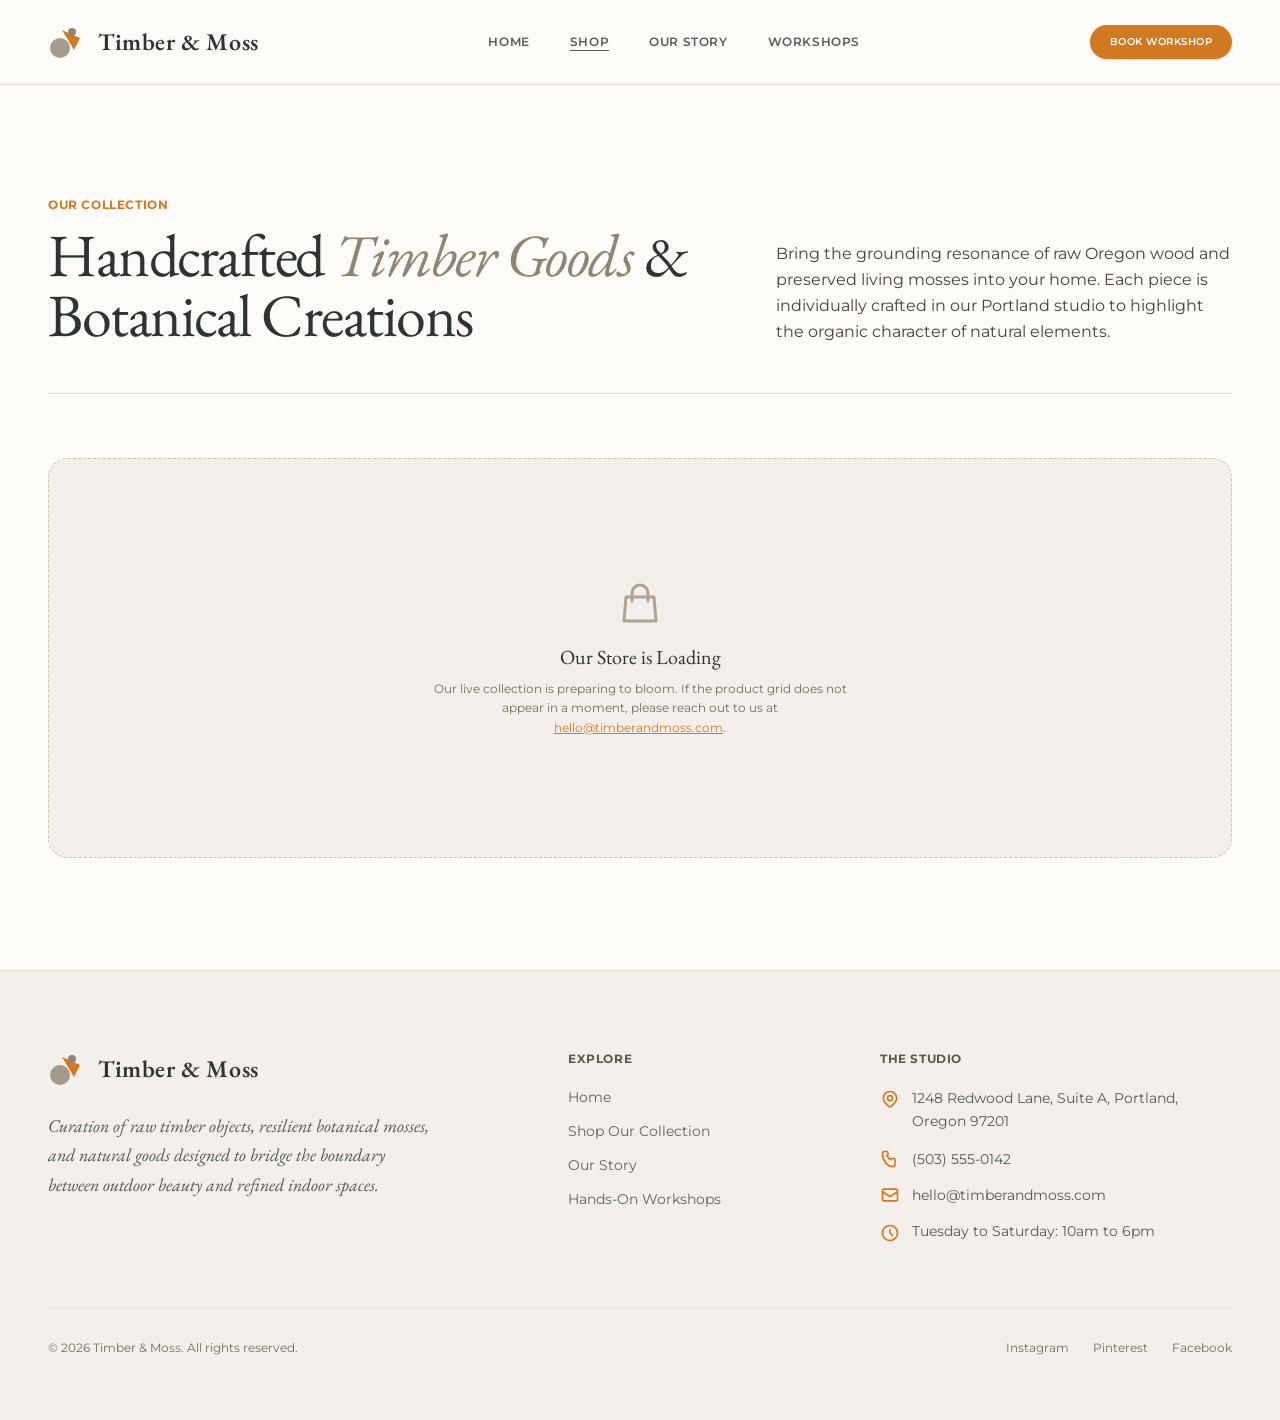
<file: shop.html>
<!DOCTYPE html>
<html lang="en">
<head>
<meta charset="utf-8">
<meta name="viewport" content="width=device-width, initial-scale=1">
<title>Shop Botanical Art &amp; Handcrafted Woodworks | Timber &amp; Moss</title>
<meta name="description" content="Explore our curated collection of living moss art, preserved botanical arrangements, and hand-turned raw timber objects crafted for refined interior spaces.">
<link rel="canonical" href="https://timber-and-moss-7e3e.sites.tibly.ai/shop">
<meta property="og:type" content="website">
<meta property="og:url" content="https://timber-and-moss-7e3e.sites.tibly.ai/shop">
<meta property="og:site_name" content="Timber &amp; Moss">
<meta property="og:title" content="Shop Botanical Art &amp; Handcrafted Woodworks | Timber &amp; Moss">
<meta property="og:description" content="Explore our curated collection of living moss art, preserved botanical arrangements, and hand-turned raw timber objects crafted for refined interior spaces.">
<meta name="twitter:card" content="summary_large_image">
<script type="application/ld+json" data-tibly-business>{"@context":"https://schema.org","@type":"Store","name":"Timber \u0026 Moss","url":"https://timber-and-moss-7e3e.sites.tibly.ai/"}</script>
<link rel="icon" href="/favicon.svg" type="image/svg+xml">
<link rel="preconnect" href="https://fonts.googleapis.com">
<link rel="preconnect" href="https://fonts.gstatic.com" crossorigin>
<link href="https://fonts.googleapis.com/css2?family=EB+Garamond:ital,wght@0,400..700;1,400..700&family=Montserrat:ital,wght@0,300..700;1,300..700&display=swap" rel="stylesheet">
<style>details[open] > *:not(summary){animation:tibly-acc .35s ease}@keyframes tibly-acc{from{opacity:0;transform:translateY(-4px)}}</style>
<style>@media (prefers-reduced-motion:no-preference){.tibly-fx{opacity:0;transform:translateY(24px);transition:opacity .7s ease,transform .7s ease}.tibly-fx.tibly-fx-in{opacity:1;transform:none}}</style>
<script>addEventListener('DOMContentLoaded',function(){if(!('IntersectionObserver' in window))return;var io=new IntersectionObserver(function(es){es.forEach(function(en){if(en.isIntersecting){en.target.classList.add('tibly-fx-in');io.unobserve(en.target)}})},{rootMargin:'0px 0px -8% 0px'});document.querySelectorAll('section[data-block] > *').forEach(function(el){if(el.getBoundingClientRect().top>innerHeight){el.classList.add('tibly-fx');io.observe(el)}})});</script>
<style>.tibly-ba{position:relative;overflow:hidden;--ba:50%;cursor:ew-resize;touch-action:pan-y;user-select:none;-webkit-user-select:none}.tibly-ba>img{display:block;width:100%;height:100%;object-fit:cover}.tibly-ba .tibly-ba-before{position:absolute;inset:0;clip-path:inset(0 calc(100% - var(--ba)) 0 0)}.tibly-ba .tibly-ba-before img{display:block;width:100%;height:100%;object-fit:cover}.tibly-ba::after{content:'';position:absolute;top:0;bottom:0;left:var(--ba);width:2px;margin-left:-1px;background:#fff;box-shadow:0 0 6px rgba(0,0,0,.55);pointer-events:none;z-index:1}.tibly-ba::before{content:'';position:absolute;top:50%;left:var(--ba);width:44px;height:44px;transform:translate(-50%,-50%);border-radius:9999px;background:rgba(0,0,0,.75) url("data:image/svg+xml,%3Csvg%20xmlns='http://www.w3.org/2000/svg'%20viewBox='0%200%2024%2024'%20fill='%23fff'%3E%3Cpath%20d='M9%206l-6%206%206%206zM15%206l6%206-6%206z'/%3E%3C/svg%3E") center/22px 22px no-repeat;border:2px solid #fff;box-shadow:0 2px 8px rgba(0,0,0,.4);pointer-events:none;z-index:1}.tibly-ba input[type=range]{position:absolute;inset:0;width:100%;height:100%;margin:0;opacity:0;pointer-events:none;-webkit-appearance:none;appearance:none;z-index:2}[data-lightbox]{cursor:zoom-in}.tibly-lb{position:fixed;inset:0;z-index:9999;background:rgba(0,0,0,.92);display:flex;align-items:center;justify-content:center;cursor:zoom-out;padding:24px}.tibly-lb img{max-width:100%;max-height:100%;object-fit:contain}</style>
<script>document.addEventListener('input',function(e){var t=e.target;if(!t||t.type!=='range')return;var c=t.closest&&t.closest('.tibly-ba');if(c)c.style.setProperty('--ba',t.value+'%')});document.addEventListener('pointerdown',function(e){var c=e.target.closest&&e.target.closest('.tibly-ba');if(!c||e.button>0)return;e.preventDefault();var inp=c.querySelector('input[type=range]');var set=function(x){var r=c.getBoundingClientRect();if(!r.width)return;var p=Math.max(0,Math.min(100,(x-r.left)*100/r.width));c.style.setProperty('--ba',p+'%');if(inp)inp.value=Math.round(p)};set(e.clientX);var mv=function(ev){set(ev.clientX)};var up=function(){document.removeEventListener('pointermove',mv);document.removeEventListener('pointerup',up);document.removeEventListener('pointercancel',up)};document.addEventListener('pointermove',mv);document.addEventListener('pointerup',up);document.addEventListener('pointercancel',up)});document.addEventListener('click',function(e){var im=e.target.closest&&e.target.closest('[data-lightbox]');if(!im||!(im.currentSrc||im.src))return;e.preventDefault();var o=document.createElement('div');o.className='tibly-lb';var big=document.createElement('img');big.src=im.currentSrc||im.src;big.alt=im.alt||'';o.appendChild(big);o.addEventListener('click',function(){o.remove()});document.addEventListener('keydown',function esc(ev){if(ev.key==='Escape'){o.remove();document.removeEventListener('keydown',esc)}});document.body.appendChild(o)});document.addEventListener('click',function(e){var x=e.target.closest&&e.target.closest('[data-announce-close]');if(!x)return;var b=x.closest('[data-announce]');if(b){b.style.display='none';try{sessionStorage.setItem('tibly-announce','1')}catch(_){}}});addEventListener('DOMContentLoaded',function(){try{if(sessionStorage.getItem('tibly-announce')==='1'){var b=document.querySelector('[data-announce]');if(b)b.style.display='none'}}catch(_){}if('IntersectionObserver' in window&&!matchMedia('(prefers-reduced-motion:reduce)').matches){var els=document.querySelectorAll('[data-count]');if(els.length){var io=new IntersectionObserver(function(es){es.forEach(function(en){if(!en.isIntersecting)return;io.unobserve(en.target);var el=en.target,s=el.textContent||'',m=s.match(/[\d,]*\d(?:\.\d+)?/);if(!m)return;var raw=m[0],num=parseFloat(raw.replace(/,/g,''));if(!isFinite(num))return;var pre=s.slice(0,m.index),post=s.slice(m.index+raw.length),grp=raw.indexOf(',')>=0,dec=(raw.split('.')[1]||'').length,t0=performance.now();requestAnimationFrame(function tick(now){var p=Math.min((now-t0)/1400,1);p=1-Math.pow(1-p,3);var v=(num*p).toFixed(dec);if(grp)v=Number(v).toLocaleString('en-US',{minimumFractionDigits:dec});el.textContent=pre+v+post;if(p<1)requestAnimationFrame(tick)})})},{rootMargin:'0px 0px -10% 0px'});els.forEach(function(el){io.observe(el)})}}var badge=document.querySelector('[data-tibly-open]');if(badge){var src=document.querySelector('[data-tibly-field="hours"]');var txt=(src&&src.textContent||'').toLowerCase();var days=['sun','mon','tue','wed','thu','fri','sat'];var toMin=function(h,mm,ap){h=+h;mm=+(mm||0);if(ap==='pm'&&h!==12)h+=12;if(ap==='am'&&h===12)h=0;return h*60+mm};var spans=[];var re=/(sun|mon|tue|wed|thu|fri|sat|daily|every ?day)[a-z]*\s*(?:[-\u2013\u2014]\s*(sun|mon|tue|wed|thu|fri|sat)[a-z]*)?\s*:?\s*(\d{1,2})(?::(\d{2}))?\s*(am|pm)?\s*[-\u2013\u2014]\s*(\d{1,2})(?::(\d{2}))?\s*(am|pm)?/g,mm;while((mm=re.exec(txt))){var d1=mm[1].slice(0,3),d2=mm[2],ap1=mm[5]||(mm[8]==='pm'&&+mm[3]<=+mm[6]?'am':mm[8]),o=toMin(mm[3],mm[4],ap1),c=toMin(mm[6],mm[7],mm[8]);var from=d1==='dai'||d1==='eve'?0:days.indexOf(d1),to=d2?days.indexOf(d2.slice(0,3)):(d1==='dai'||d1==='eve'?6:from);if(from<0)continue;for(var d=from;;d=(d+1)%7){spans.push([d,o,c]);if(d===to)break}}if(spans.length){var now=new Date(),cur=now.getDay(),min=now.getHours()*60+now.getMinutes();var open=spans.some(function(s){return s[0]===cur&&min>=s[1]&&min<s[2]});badge.textContent=open?(badge.getAttribute('data-open-text')||'Open now'):(badge.getAttribute('data-closed-text')||'Closed now');badge.setAttribute('data-state',open?'open':'closed');badge.hidden=false}}});</script>
<style>header a[aria-current="page"]:not(:has(img,svg)){text-decoration:underline;text-underline-offset:4px;text-decoration-thickness:1px}</style>
<style>#nav-open~[class*="peer-checked:"][class*="fixed"]{min-height:100vh;min-height:100dvh}@media (prefers-reduced-motion:no-preference){label[for="nav-open"] span{transition:transform .3s ease,opacity .2s ease}header:has(#nav-open:checked) label[for="nav-open"]:not([aria-label="Close" i]) span:not(:has(span)):nth-of-type(1){transform:translateY(8px) rotate(45deg)}header:has(#nav-open:checked) label[for="nav-open"]:not([aria-label="Close" i]) span:not(:has(span)):nth-of-type(2){opacity:0}header:has(#nav-open:checked) label[for="nav-open"]:not([aria-label="Close" i]) span:not(:has(span)):nth-of-type(3){transform:translateY(-8px) rotate(-45deg)}#nav-open:checked~[class*="peer-checked:"]{animation:tibly-nav-in .25s ease}#nav-open:checked~[class*="peer-checked:"] label[for="nav-open"]{display:inline-block;animation:tibly-x-in .35s ease}@keyframes tibly-nav-in{from{opacity:0;transform:translateY(10px)}}@keyframes tibly-x-in{from{opacity:0;transform:rotate(-90deg) scale(.6)}}}</style>
<link rel="stylesheet" href="/styles.css?v=2113aac4">
</head>
<body>
<!-- block:header -->
<header class="relative z-50 bg-[#FDFBF7] text-ink border-b border-brand-200">
  <div class="max-w-7xl mx-auto px-6 lg:px-12">
    <!-- Checkbox Hack for Mobile Menu -->
    <input type="checkbox" id="nav-open" class="peer sr-only">

    <!-- Header Navigation Bar -->
    <div class="flex items-center justify-between py-6">
      <!-- Brand Logo & Name -->
      <a href="/" class="flex items-center gap-3.5 group">
        <svg class="w-9 h-9 text-brand-500 transition-transform duration-500 group-hover:rotate-12" viewBox="0 0 36 36" fill="none" xmlns="http://www.w3.org/2000/svg" aria-hidden="true">
          <circle cx="12" cy="24" r="10" fill="currentColor" class="opacity-80" />
          <path d="M14 6 L26 26 L32 14 Z" fill="var(--color-accent-500)" />
          <rect x="20" y="4" width="8" height="8" rx="4" fill="currentColor" />
        </svg>
        <span class="font-display text-2xl font-semibold tracking-wide text-ink" data-tibly-field="business-name">Timber & Moss</span>
      </a>

      <!-- Desktop Navigation -->
      <nav class="hidden md:flex items-center gap-8 lg:gap-10">
        <a href="/" class="font-body text-xs font-semibold tracking-wider uppercase text-ink/80 hover:text-accent-500 transition-colors py-2">Home</a>
        <a href="/shop" class="font-body text-xs font-semibold tracking-wider uppercase text-ink/80 hover:text-accent-500 transition-colors py-2" aria-current="page">Shop</a>
        <a href="/our-story" class="font-body text-xs font-semibold tracking-wider uppercase text-ink/80 hover:text-accent-500 transition-colors py-2">Our Story</a>
        <a href="/workshops" class="font-body text-xs font-semibold tracking-wider uppercase text-ink/80 hover:text-accent-500 transition-colors py-2">Workshops</a>
      </nav>

      <!-- Desktop CTA -->
      <div class="hidden md:block">
        <a href="/workshops" class="btn-primary py-2.5 px-5 text-[10px]">Book Workshop</a>
      </div>

      <!-- Hamburger Button (Mobile Only) -->
      <label for="nav-open" class="md:hidden flex flex-col justify-between w-6 h-5 cursor-pointer z-50" aria-label="Open Navigation Menu">
        <span class="w-full h-0.5 bg-ink rounded-full transition-all duration-300 origin-left"></span>
        <span class="w-full h-0.5 bg-ink rounded-full transition-all duration-300"></span>
        <span class="w-full h-0.5 bg-ink rounded-full transition-all duration-300 origin-left"></span>
      </label>
    </div>

    <!-- Mobile Full Screen Navigation Overlay -->
    <div class="hidden peer-checked:flex md:hidden fixed inset-0 z-40 flex-col bg-[#FDFBF7] p-8 justify-between animate-fade-in">
      <!-- Top Row with Close Icon -->
      <div class="flex items-center justify-between">
        <div class="flex items-center gap-3.5">
          <svg class="w-9 h-9 text-brand-500" viewBox="0 0 36 36" fill="none" xmlns="http://www.w3.org/2000/svg">
            <circle cx="12" cy="24" r="10" fill="currentColor" class="opacity-80" />
            <path d="M14 6 L26 26 L32 14 Z" fill="var(--color-accent-500)" />
            <rect x="20" y="4" width="8" height="8" rx="4" fill="currentColor" />
          </svg>
          <span class="font-display text-2xl font-semibold tracking-wide text-ink" data-tibly-field="business-name">Timber & Moss</span>
        </div>
        <label for="nav-open" class="cursor-pointer p-2" aria-label="Close Navigation Menu">
          <svg class="w-6 h-6 text-ink" fill="none" stroke="currentColor" viewBox="0 0 24 24">
            <path stroke-linecap="round" stroke-linejoin="round" stroke-width="2" d="M6 18L18 6M6 6l12 12"></path>
          </svg>
        </label>
      </div>

      <!-- Center Links (Stacked) -->
      <nav class="flex flex-col items-center gap-6 my-auto">
        <a href="/" class="font-display text-3xl text-ink hover:text-accent-500 transition-colors py-2">Home</a>
        <a href="/shop" class="font-display text-3xl text-ink hover:text-accent-500 transition-colors py-2" aria-current="page">Shop</a>
        <a href="/our-story" class="font-display text-3xl text-ink hover:text-accent-500 transition-colors py-2">Our Story</a>
        <a href="/workshops" class="font-display text-3xl text-ink hover:text-accent-500 transition-colors py-2">Workshops</a>
      </nav>

      <!-- Bottom CTA (Prominent) -->
      <div class="flex flex-col gap-4 text-center pb-8">
        <a href="/workshops" class="btn-primary w-full py-4 text-sm">Book Next Workshop</a>
      </div>
    </div>
  </div>
</header>
<!-- /block:header -->
<!-- block:shop -->
<section class="relative bg-[#FDFBF7] text-ink py-16 md:py-28" data-block="shop">
  <div class="max-w-7xl mx-auto px-6 lg:px-12">
    <!-- Section Header (Asymmetric Layout) -->
    <div class="grid grid-cols-1 lg:grid-cols-12 gap-8 lg:gap-16 items-end border-b border-brand-200 pb-12 mb-16">
      <div class="lg:col-span-7">
        <span class="font-body text-xs font-bold tracking-wider uppercase text-accent-500 block mb-3">Our Collection</span>
        <h1 class="font-display text-4xl sm:text-5xl lg:text-6xl tracking-tight leading-none text-ink">
          Handcrafted <span class="italic font-normal text-brand-500">Timber Goods</span> &amp; Botanical Creations
        </h1>
      </div>
      <div class="lg:col-span-5">
        <p class="font-body text-sm md:text-base text-brand-800 leading-relaxed max-w-prose">
          Bring the grounding resonance of raw Oregon wood and preserved living mosses into your home. Each piece is individually crafted in our Portland studio to highlight the organic character of natural elements.
        </p>
      </div>
    </div>

    <!-- Active Store Container -->
    <div class="w-full">
      <div data-tibly-store class="min-h-[400px] flex items-center justify-center border border-dashed border-brand-300 rounded-lg p-12 bg-surface text-center">
        <div class="max-w-md">
          <svg class="w-12 h-12 text-brand-400 mx-auto mb-4 animate-pulse-soft" fill="none" stroke="currentColor" viewBox="0 0 24 24">
            <path stroke-linecap="round" stroke-linejoin="round" stroke-width="1.5" d="M16 11V7a4 4 0 00-8 0v4M5 9h14l1 12H4L5 9z"></path>
          </svg>
          <p class="font-display text-xl text-ink mb-2">Our Store is Loading</p>
          <p class="font-body text-xs text-brand-600 leading-relaxed">
            Our live collection is preparing to bloom. If the product grid does not appear in a moment, please reach out to us at <a href="mailto:hello@timberandmoss.com" data-tibly-field="email" class="text-accent-500 underline hover:text-accent-600">hello@timberandmoss.com</a>.
          </p>
        </div>
      </div>
    </div>
  </div>
</section>
<!-- /block:shop -->
<!-- block:footer -->
<footer class="bg-surface text-ink border-t border-brand-200 pb-28 md:pb-16 pt-20">
  <div class="max-w-7xl mx-auto px-6 lg:px-12">
    <!-- Main Footer Grid -->
    <div class="grid grid-cols-1 md:grid-cols-12 gap-12 lg:gap-16 pb-16">
      
      <!-- Brand & Mission Column -->
      <div class="md:col-span-5 flex flex-col items-start gap-6">
        <div class="flex items-center gap-3.5">
          <svg class="w-9 h-9 text-brand-500" viewBox="0 0 36 36" fill="none" xmlns="http://www.w3.org/2000/svg">
            <circle cx="12" cy="24" r="10" fill="currentColor" class="opacity-80" />
            <path d="M14 6 L26 26 L32 14 Z" fill="var(--color-accent-500)" />
            <rect x="20" y="4" width="8" height="8" rx="4" fill="currentColor" />
          </svg>
          <span class="font-display text-2xl font-semibold tracking-wide text-ink" data-tibly-field="business-name">Timber & Moss</span>
        </div>
        <p class="font-display text-lg text-ink/80 max-w-sm leading-relaxed italic">
          Curation of raw timber objects, resilient botanical mosses, and natural goods designed to bridge the boundary between outdoor beauty and refined indoor spaces.
        </p>
      </div>

      <!-- Navigation Column -->
      <div class="md:col-span-3 flex flex-col gap-5">
        <h4 class="font-body text-xs font-bold tracking-wider uppercase text-brand-700">Explore</h4>
        <nav class="flex flex-col gap-3.5">
          <a href="/" class="font-body text-sm text-ink/75 hover:text-accent-500 transition-colors">Home</a>
          <a href="/shop" class="font-body text-sm text-ink/75 hover:text-accent-500 transition-colors">Shop Our Collection</a>
          <a href="/our-story" class="font-body text-sm text-ink/75 hover:text-accent-500 transition-colors">Our Story</a>
          <a href="/workshops" class="font-body text-sm text-ink/75 hover:text-accent-500 transition-colors">Hands-On Workshops</a>
        </nav>
      </div>

      <!-- Contact Details Column -->
      <div class="md:col-span-4 flex flex-col gap-5">
        <h4 class="font-body text-xs font-bold tracking-wider uppercase text-brand-700">The Studio</h4>
        <div class="flex flex-col gap-4 font-body text-sm text-ink/80">
          <p class="leading-relaxed flex items-start gap-3">
            <svg class="w-5 h-5 text-accent-500 shrink-0 mt-0.5" fill="none" stroke="currentColor" viewBox="0 0 24 24"><path stroke-linecap="round" stroke-linejoin="round" stroke-width="2" d="M17.657 16.657L13.414 20.9a1.998 1.998 0 01-2.827 0l-4.244-4.243a8 8 0 1111.314 0z"></path><path stroke-linecap="round" stroke-linejoin="round" stroke-width="2" d="M15 11a3 3 0 11-6 0 3 3 0 016 0z"></path></svg>
            <span data-tibly-field="address">1248 Redwood Lane, Suite A, Portland, Oregon 97201</span>
          </p>
          <p class="flex items-center gap-3">
            <svg class="w-5 h-5 text-accent-500 shrink-0" fill="none" stroke="currentColor" viewBox="0 0 24 24"><path stroke-linecap="round" stroke-linejoin="round" stroke-width="2" d="M3 5a2 2 0 012-2h3.28a1 1 0 01.94.725l.548 2.2a1 1 0 01-.321.988l-1.305.98a10.582 10.582 0 004.872 4.872l.98-1.305a1 1 0 01.988-.321l2.2.548a1 1 0 01.725.94V19a2 2 0 01-2 2h-1C9.716 21 3 14.284 3 6V5z"></path></svg>
            <a href="tel:(503)555-0142" data-tibly-field="phone" class="hover:text-accent-500 transition-colors">(503) 555-0142</a>
          </p>
          <p class="flex items-center gap-3">
            <svg class="w-5 h-5 text-accent-500 shrink-0" fill="none" stroke="currentColor" viewBox="0 0 24 24"><path stroke-linecap="round" stroke-linejoin="round" stroke-width="2" d="M3 8l7.89 5.26a2 2 0 002.22 0L21 8M5 19h14a2 2 0 002-2V7a2 2 0 00-2-2H5a2 2 0 00-2 2v10a2 2 0 002 2z"></path></svg>
            <a href="mailto:hello@timberandmoss.com" data-tibly-field="email" class="hover:text-accent-500 transition-colors">hello@timberandmoss.com</a>
          </p>
          <p class="flex items-start gap-3">
            <svg class="w-5 h-5 text-accent-500 shrink-0 mt-0.5" fill="none" stroke="currentColor" viewBox="0 0 24 24"><path stroke-linecap="round" stroke-linejoin="round" stroke-width="2" d="M12 8v4l3 3m6-3a9 9 0 11-18 0 9 9 0 0118 0z"></path></svg>
            <span data-tibly-field="hours" class="block">Tuesday to Saturday: 10am to 6pm</span>
          </p>
        </div>
      </div>
    </div>

    <!-- Sub-footer / Copyright Row -->
    <div class="border-t border-brand-200/60 pt-8 flex flex-col md:flex-row items-center justify-between gap-6 font-body text-xs text-brand-600">
      <p>&copy; 2026 Timber & Moss. All rights reserved.</p>
      
      <!-- Social Media Platform Container -->
      <div data-tibly-field="links" class="flex items-center gap-6">
        <a href="https://instagram.com" class="hover:text-accent-500 transition-colors" aria-label="Instagram">Instagram</a>
        <a href="https://pinterest.com" class="hover:text-accent-500 transition-colors" aria-label="Pinterest">Pinterest</a>
        <a href="https://facebook.com" class="hover:text-accent-500 transition-colors" aria-label="Facebook">Facebook</a>
      </div>
    </div>
  </div>

  <!-- Sticky Mobile Call Bar -->
  <div class="md:hidden fixed bottom-0 inset-x-0 z-40 bg-[#FDFBF7] border-t border-brand-200 p-4 shadow-[0_-4px_24px_rgba(44,53,49,0.06)]">
    <a href="tel:(503)555-0142" data-tibly-field="phone" class="btn-primary w-full py-4 text-sm flex items-center justify-center gap-2">
      <svg class="w-5 h-5" fill="none" stroke="currentColor" viewBox="0 0 24 24">
        <path stroke-linecap="round" stroke-linejoin="round" stroke-width="2" d="M3 5a2 2 0 012-2h3.28a1 1 0 01.94.725l.548 2.2a1 1 0 01-.321.988l-1.305.98a10.582 10.582 0 004.872 4.872l.98-1.305a1 1 0 01.988-.321l2.2.548a1 1 0 01.725.94V19a2 2 0 01-2 2h-1C9.716 21 3 14.284 3 6V5z"></path>
      </svg>
      Call the Studio
    </a>
  </div>
</footer>
<!-- /block:footer -->
  <script async src="https://api.tibly.ai/widget/v1.js"></script>
</body>
</html>
</file>
<file: styles.css>
/*! tailwindcss v4.3.2 | MIT License | https://tailwindcss.com */
@layer properties{@supports (((-webkit-hyphens:none)) and (not (margin-trim:inline))) or ((-moz-orient:inline) and (not (color:rgb(from red r g b)))){*,:before,:after,::backdrop{--tw-space-y-reverse:0;--tw-border-style:solid;--tw-gradient-position:initial;--tw-gradient-from:#0000;--tw-gradient-via:#0000;--tw-gradient-to:#0000;--tw-gradient-stops:initial;--tw-gradient-via-stops:initial;--tw-gradient-from-position:0%;--tw-gradient-via-position:50%;--tw-gradient-to-position:100%;--tw-leading:initial;--tw-font-weight:initial;--tw-tracking:initial;--tw-shadow:0 0 #0000;--tw-shadow-color:initial;--tw-shadow-alpha:100%;--tw-inset-shadow:0 0 #0000;--tw-inset-shadow-color:initial;--tw-inset-shadow-alpha:100%;--tw-ring-color:initial;--tw-ring-shadow:0 0 #0000;--tw-inset-ring-color:initial;--tw-inset-ring-shadow:0 0 #0000;--tw-ring-inset:initial;--tw-ring-offset-width:0px;--tw-ring-offset-color:#fff;--tw-ring-offset-shadow:0 0 #0000;--tw-blur:initial;--tw-brightness:initial;--tw-contrast:initial;--tw-grayscale:initial;--tw-hue-rotate:initial;--tw-invert:initial;--tw-opacity:initial;--tw-saturate:initial;--tw-sepia:initial;--tw-drop-shadow:initial;--tw-drop-shadow-color:initial;--tw-drop-shadow-alpha:100%;--tw-drop-shadow-size:initial;--tw-duration:initial;--tw-scale-x:1;--tw-scale-y:1;--tw-scale-z:1;--tw-translate-x:0;--tw-translate-y:0;--tw-translate-z:0}}}@layer theme{:root,:host{--font-sans:ui-sans-serif, system-ui, sans-serif, "Apple Color Emoji", "Segoe UI Emoji", "Segoe UI Symbol", "Noto Color Emoji";--font-mono:ui-monospace, SFMono-Regular, Menlo, Monaco, Consolas, "Liberation Mono", "Courier New", monospace;--color-black:#000;--color-white:#fff;--spacing:.25rem;--container-xs:20rem;--container-sm:24rem;--container-md:28rem;--container-2xl:42rem;--container-3xl:48rem;--container-4xl:56rem;--container-5xl:64rem;--container-7xl:80rem;--text-xs:.75rem;--text-xs--line-height:calc(1 / .75);--text-sm:.875rem;--text-sm--line-height:calc(1.25 / .875);--text-base:1rem;--text-base--line-height:calc(1.5 / 1);--text-lg:1.125rem;--text-lg--line-height:calc(1.75 / 1.125);--text-xl:1.25rem;--text-xl--line-height:calc(1.75 / 1.25);--text-2xl:1.5rem;--text-2xl--line-height:calc(2 / 1.5);--text-3xl:1.875rem;--text-3xl--line-height:calc(2.25 / 1.875);--text-4xl:2.25rem;--text-4xl--line-height:calc(2.5 / 2.25);--text-5xl:3rem;--text-5xl--line-height:1;--text-6xl:3.75rem;--text-6xl--line-height:1;--text-7xl:4.5rem;--text-7xl--line-height:1;--text-8xl:6rem;--text-8xl--line-height:1;--font-weight-light:300;--font-weight-normal:400;--font-weight-semibold:600;--font-weight-bold:700;--tracking-tight:-.025em;--tracking-wide:.025em;--tracking-wider:.05em;--tracking-widest:.1em;--leading-tight:1.25;--leading-relaxed:1.625;--radius-xs:4px;--radius-sm:8px;--radius-md:12px;--radius-lg:20px;--radius-xl:32px;--aspect-video:16 / 9;--default-transition-duration:.15s;--default-transition-timing-function:cubic-bezier(.4, 0, .2, 1);--default-font-family:var(--font-sans);--default-mono-font-family:var(--font-mono);--color-brand-50:#fcfbfa;--color-brand-100:#f4efeb;--color-brand-200:#e5dacd;--color-brand-300:#cdc4b3;--color-brand-400:#b0a391;--color-brand-500:#8f8574;--color-brand-600:#766d5e;--color-brand-700:#5f574b;--color-brand-800:#474138;--color-brand-900:#2d2923;--color-accent-50:#fdf5ee;--color-accent-100:#fae6d2;--color-accent-200:#f5cca6;--color-accent-300:#eeab71;--color-accent-400:#e4863e;--color-accent-500:#d17a22;--color-accent-600:#ad5f1a;--color-accent-700:#854714;--color-accent-800:#5c310f;--color-accent-900:#3b200b;--color-surface:#f4efeb;--color-ink:#2c3531;--font-display:"EB Garamond", serif;--font-body:"Montserrat", sans-serif;--animate-marquee:marquee 30s linear infinite;--animate-kenburns:kenburns 18s ease-in-out infinite alternate;--animate-float:float 6s ease-in-out infinite;--animate-pulse-soft:pulse-soft 4s ease-in-out infinite;--animate-spin-slow:spin-slow 24s linear infinite}}@layer base{*,:after,:before,::backdrop{box-sizing:border-box;border:0 solid;margin:0;padding:0}::file-selector-button{box-sizing:border-box;border:0 solid;margin:0;padding:0}html,:host{-webkit-text-size-adjust:100%;tab-size:4;line-height:1.5;font-family:var(--default-font-family,ui-sans-serif, system-ui, sans-serif, "Apple Color Emoji", "Segoe UI Emoji", "Segoe UI Symbol", "Noto Color Emoji");font-feature-settings:var(--default-font-feature-settings,normal);font-variation-settings:var(--default-font-variation-settings,normal);-webkit-tap-highlight-color:transparent}hr{height:0;color:inherit;border-top-width:1px}abbr:where([title]){-webkit-text-decoration:underline dotted;text-decoration:underline dotted}h1,h2,h3,h4,h5,h6{font-size:inherit;font-weight:inherit}a{color:inherit;-webkit-text-decoration:inherit;-webkit-text-decoration:inherit;-webkit-text-decoration:inherit;text-decoration:inherit}b,strong{font-weight:bolder}code,kbd,samp,pre{font-family:var(--default-mono-font-family,ui-monospace, SFMono-Regular, Menlo, Monaco, Consolas, "Liberation Mono", "Courier New", monospace);font-feature-settings:var(--default-mono-font-feature-settings,normal);font-variation-settings:var(--default-mono-font-variation-settings,normal);font-size:1em}small{font-size:80%}sub,sup{vertical-align:baseline;font-size:75%;line-height:0;position:relative}sub{bottom:-.25em}sup{top:-.5em}table{text-indent:0;border-color:inherit;border-collapse:collapse}:-moz-focusring{outline:auto}progress{vertical-align:baseline}summary{display:list-item}ol,ul,menu{list-style:none}img,svg,video,canvas,audio,iframe,embed,object{vertical-align:middle;display:block}img,video{max-width:100%;height:auto}button,input,select,optgroup,textarea{font:inherit;font-feature-settings:inherit;font-variation-settings:inherit;letter-spacing:inherit;color:inherit;opacity:1;background-color:#0000;border-radius:0}::file-selector-button{font:inherit;font-feature-settings:inherit;font-variation-settings:inherit;letter-spacing:inherit;color:inherit;opacity:1;background-color:#0000;border-radius:0}:where(select:is([multiple],[size])) optgroup{font-weight:bolder}:where(select:is([multiple],[size])) optgroup option{padding-inline-start:20px}::file-selector-button{margin-inline-end:4px}::placeholder{opacity:1}@supports (not ((-webkit-appearance:-apple-pay-button))) or (contain-intrinsic-size:1px){::placeholder{color:currentColor}@supports (color:color-mix(in lab, red, red)){::placeholder{color:color-mix(in oklab, currentcolor 50%, transparent)}}}textarea{resize:vertical}::-webkit-search-decoration{-webkit-appearance:none}::-webkit-date-and-time-value{min-height:1lh;text-align:inherit}::-webkit-datetime-edit{display:inline-flex}::-webkit-datetime-edit-fields-wrapper{padding:0}::-webkit-datetime-edit{padding-block:0}::-webkit-datetime-edit-year-field{padding-block:0}::-webkit-datetime-edit-month-field{padding-block:0}::-webkit-datetime-edit-day-field{padding-block:0}::-webkit-datetime-edit-hour-field{padding-block:0}::-webkit-datetime-edit-minute-field{padding-block:0}::-webkit-datetime-edit-second-field{padding-block:0}::-webkit-datetime-edit-millisecond-field{padding-block:0}::-webkit-datetime-edit-meridiem-field{padding-block:0}::-webkit-calendar-picker-indicator{line-height:1}:-moz-ui-invalid{box-shadow:none}button,input:where([type=button],[type=reset],[type=submit]){appearance:button}::file-selector-button{appearance:button}::-webkit-inner-spin-button{height:auto}::-webkit-outer-spin-button{height:auto}[hidden]:where(:not([hidden=until-found])){display:none!important}}@layer components{.btn{border-radius:var(--radius-lg);padding-inline:calc(var(--spacing) * 6);padding-block:calc(var(--spacing) * 3.5);font-family:var(--font-body);font-size:var(--text-xs);line-height:var(--tw-leading,var(--text-xs--line-height));--tw-font-weight:var(--font-weight-semibold);font-weight:var(--font-weight-semibold);--tw-tracking:var(--tracking-wider);letter-spacing:var(--tracking-wider);text-transform:uppercase;transition-property:all;transition-timing-function:var(--tw-ease,var(--default-transition-timing-function));transition-duration:var(--tw-duration,var(--default-transition-duration));--tw-duration:.3s;justify-content:center;align-items:center;transition-duration:.3s;display:inline-flex}@media (hover:hover){.btn:hover{--tw-translate-y:calc(var(--spacing) * -.5);translate:var(--tw-translate-x) var(--tw-translate-y)}}.btn:focus{--tw-ring-shadow:var(--tw-ring-inset,) 0 0 0 calc(2px + var(--tw-ring-offset-width)) var(--tw-ring-color,currentcolor);box-shadow:var(--tw-inset-shadow), var(--tw-inset-ring-shadow), var(--tw-ring-offset-shadow), var(--tw-ring-shadow), var(--tw-shadow);--tw-ring-color:var(--color-accent-500);--tw-ring-offset-width:2px;--tw-ring-offset-shadow:var(--tw-ring-inset,) 0 0 0 var(--tw-ring-offset-width) var(--tw-ring-offset-color);--tw-outline-style:none;outline-style:none}.btn-primary{border-radius:var(--radius-lg);background-color:var(--color-accent-500);padding-inline:calc(var(--spacing) * 6);padding-block:calc(var(--spacing) * 3.5);font-family:var(--font-body);font-size:var(--text-xs);line-height:var(--tw-leading,var(--text-xs--line-height));--tw-font-weight:var(--font-weight-semibold);font-weight:var(--font-weight-semibold);--tw-tracking:var(--tracking-wider);letter-spacing:var(--tracking-wider);color:var(--color-white);text-transform:uppercase;--tw-shadow:0 1px 3px 0 var(--tw-shadow-color,#0000001a), 0 1px 2px -1px var(--tw-shadow-color,#0000001a);box-shadow:var(--tw-inset-shadow), var(--tw-inset-ring-shadow), var(--tw-ring-offset-shadow), var(--tw-ring-shadow), var(--tw-shadow);transition-property:all;transition-timing-function:var(--tw-ease,var(--default-transition-timing-function));transition-duration:var(--tw-duration,var(--default-transition-duration));--tw-duration:.3s;justify-content:center;align-items:center;transition-duration:.3s;display:inline-flex}@media (hover:hover){.btn-primary:hover{--tw-translate-y:calc(var(--spacing) * -.5);translate:var(--tw-translate-x) var(--tw-translate-y);background-color:var(--color-accent-600);--tw-shadow:0 4px 6px -1px var(--tw-shadow-color,#0000001a), 0 2px 4px -2px var(--tw-shadow-color,#0000001a);box-shadow:var(--tw-inset-shadow), var(--tw-inset-ring-shadow), var(--tw-ring-offset-shadow), var(--tw-ring-shadow), var(--tw-shadow)}}.btn-primary:focus{--tw-ring-shadow:var(--tw-ring-inset,) 0 0 0 calc(2px + var(--tw-ring-offset-width)) var(--tw-ring-color,currentcolor);box-shadow:var(--tw-inset-shadow), var(--tw-inset-ring-shadow), var(--tw-ring-offset-shadow), var(--tw-ring-shadow), var(--tw-shadow);--tw-ring-color:var(--color-accent-500);--tw-ring-offset-width:2px;--tw-ring-offset-shadow:var(--tw-ring-inset,) 0 0 0 var(--tw-ring-offset-width) var(--tw-ring-offset-color);--tw-outline-style:none;outline-style:none}.btn-secondary{border-radius:var(--radius-lg);background-color:var(--color-brand-500);padding-inline:calc(var(--spacing) * 6);padding-block:calc(var(--spacing) * 3.5);font-family:var(--font-body);font-size:var(--text-xs);line-height:var(--tw-leading,var(--text-xs--line-height));--tw-font-weight:var(--font-weight-semibold);font-weight:var(--font-weight-semibold);--tw-tracking:var(--tracking-wider);letter-spacing:var(--tracking-wider);color:var(--color-white);text-transform:uppercase;--tw-shadow:0 1px 3px 0 var(--tw-shadow-color,#0000001a), 0 1px 2px -1px var(--tw-shadow-color,#0000001a);box-shadow:var(--tw-inset-shadow), var(--tw-inset-ring-shadow), var(--tw-ring-offset-shadow), var(--tw-ring-shadow), var(--tw-shadow);transition-property:all;transition-timing-function:var(--tw-ease,var(--default-transition-timing-function));transition-duration:var(--tw-duration,var(--default-transition-duration));--tw-duration:.3s;justify-content:center;align-items:center;transition-duration:.3s;display:inline-flex}@media (hover:hover){.btn-secondary:hover{--tw-translate-y:calc(var(--spacing) * -.5);translate:var(--tw-translate-x) var(--tw-translate-y);background-color:var(--color-brand-600);--tw-shadow:0 4px 6px -1px var(--tw-shadow-color,#0000001a), 0 2px 4px -2px var(--tw-shadow-color,#0000001a);box-shadow:var(--tw-inset-shadow), var(--tw-inset-ring-shadow), var(--tw-ring-offset-shadow), var(--tw-ring-shadow), var(--tw-shadow)}}.btn-secondary:focus{--tw-ring-shadow:var(--tw-ring-inset,) 0 0 0 calc(2px + var(--tw-ring-offset-width)) var(--tw-ring-color,currentcolor);box-shadow:var(--tw-inset-shadow), var(--tw-inset-ring-shadow), var(--tw-ring-offset-shadow), var(--tw-ring-shadow), var(--tw-shadow);--tw-ring-color:var(--color-accent-500);--tw-ring-offset-width:2px;--tw-ring-offset-shadow:var(--tw-ring-inset,) 0 0 0 var(--tw-ring-offset-width) var(--tw-ring-offset-color);--tw-outline-style:none;outline-style:none}.card{border-radius:var(--radius-lg);border-style:var(--tw-border-style);border-width:1px;border-color:#e5dacd80}@supports (color:color-mix(in lab, red, red)){.card{border-color:color-mix(in oklab, var(--color-brand-200) 50%, transparent)}}.card{background-color:var(--color-surface);padding:calc(var(--spacing) * 8);transition-property:all;transition-timing-function:var(--tw-ease,var(--default-transition-timing-function));transition-duration:var(--tw-duration,var(--default-transition-duration));--tw-duration:.3s;transition-duration:.3s}@media (hover:hover){.card:hover{--tw-shadow:0 10px 15px -3px var(--tw-shadow-color,#0000001a), 0 4px 6px -4px var(--tw-shadow-color,#0000001a);box-shadow:var(--tw-inset-shadow), var(--tw-inset-ring-shadow), var(--tw-ring-offset-shadow), var(--tw-ring-shadow), var(--tw-shadow)}}}@layer utilities{.sr-only{clip-path:inset(50%);white-space:nowrap;border-width:0;width:1px;height:1px;margin:-1px;padding:0;position:absolute;overflow:hidden}.absolute{position:absolute}.fixed{position:fixed}.relative{position:relative}.inset-0{inset:0}.inset-x-0{inset-inline:0}.top-4{top:calc(var(--spacing) * 4)}.right-4{right:calc(var(--spacing) * 4)}.right-6{right:calc(var(--spacing) * 6)}.-bottom-8{bottom:calc(var(--spacing) * -8)}.bottom-0{bottom:0}.bottom-4{bottom:calc(var(--spacing) * 4)}.bottom-6{bottom:calc(var(--spacing) * 6)}.-left-8{left:calc(var(--spacing) * -8)}.left-4{left:calc(var(--spacing) * 4)}.left-6{left:calc(var(--spacing) * 6)}.isolate{isolation:isolate}.z-10{z-index:10}.z-20{z-index:20}.z-40{z-index:40}.z-50{z-index:50}.col-span-6{grid-column:span 6/span 6}.col-span-12{grid-column:span 12/span 12}.mx-auto{margin-inline:auto}.my-auto{margin-block:auto}.mt-0\.5{margin-top:calc(var(--spacing) * .5)}.mt-1{margin-top:var(--spacing)}.mt-4{margin-top:calc(var(--spacing) * 4)}.mt-6{margin-top:calc(var(--spacing) * 6)}.mt-12{margin-top:calc(var(--spacing) * 12)}.mt-16{margin-top:calc(var(--spacing) * 16)}.mb-2{margin-bottom:calc(var(--spacing) * 2)}.mb-3{margin-bottom:calc(var(--spacing) * 3)}.mb-4{margin-bottom:calc(var(--spacing) * 4)}.mb-6{margin-bottom:calc(var(--spacing) * 6)}.mb-8{margin-bottom:calc(var(--spacing) * 8)}.mb-10{margin-bottom:calc(var(--spacing) * 10)}.mb-12{margin-bottom:calc(var(--spacing) * 12)}.mb-16{margin-bottom:calc(var(--spacing) * 16)}.block{display:block}.flex{display:flex}.grid{display:grid}.hidden{display:none}.inline-flex{display:inline-flex}.table{display:table}.aspect-\[3\/4\]{aspect-ratio:3/4}.aspect-\[4\/3\]{aspect-ratio:4/3}.aspect-\[4\/5\]{aspect-ratio:4/5}.aspect-\[16\/10\]{aspect-ratio:16/10}.aspect-square{aspect-ratio:1}.aspect-video{aspect-ratio:var(--aspect-video)}.h-0\.5{height:calc(var(--spacing) * .5)}.h-1{height:var(--spacing)}.h-4{height:calc(var(--spacing) * 4)}.h-5{height:calc(var(--spacing) * 5)}.h-6{height:calc(var(--spacing) * 6)}.h-9{height:calc(var(--spacing) * 9)}.h-10{height:calc(var(--spacing) * 10)}.h-12{height:calc(var(--spacing) * 12)}.h-full{height:100%}.min-h-\[85vh\]{min-height:85vh}.min-h-\[400px\]{min-height:400px}.w-4{width:calc(var(--spacing) * 4)}.w-5{width:calc(var(--spacing) * 5)}.w-6{width:calc(var(--spacing) * 6)}.w-9{width:calc(var(--spacing) * 9)}.w-10{width:calc(var(--spacing) * 10)}.w-12{width:calc(var(--spacing) * 12)}.w-16{width:calc(var(--spacing) * 16)}.w-full{width:100%}.max-w-2xl{max-width:var(--container-2xl)}.max-w-3xl{max-width:var(--container-3xl)}.max-w-4xl{max-width:var(--container-4xl)}.max-w-5xl{max-width:var(--container-5xl)}.max-w-7xl{max-width:var(--container-7xl)}.max-w-md{max-width:var(--container-md)}.max-w-prose{max-width:65ch}.max-w-sm{max-width:var(--container-sm)}.max-w-xs{max-width:var(--container-xs)}.shrink-0{flex-shrink:0}.origin-left{transform-origin:0}.animate-kenburns{animation:var(--animate-kenburns)}.animate-pulse-soft{animation:var(--animate-pulse-soft)}.cursor-pointer{cursor:pointer}.grid-cols-1{grid-template-columns:repeat(1,minmax(0,1fr))}.grid-cols-12{grid-template-columns:repeat(12,minmax(0,1fr))}.flex-col{flex-direction:column}.flex-wrap{flex-wrap:wrap}.items-baseline{align-items:baseline}.items-center{align-items:center}.items-end{align-items:flex-end}.items-start{align-items:flex-start}.justify-between{justify-content:space-between}.justify-center{justify-content:center}.gap-2{gap:calc(var(--spacing) * 2)}.gap-3{gap:calc(var(--spacing) * 3)}.gap-3\.5{gap:calc(var(--spacing) * 3.5)}.gap-4{gap:calc(var(--spacing) * 4)}.gap-5{gap:calc(var(--spacing) * 5)}.gap-6{gap:calc(var(--spacing) * 6)}.gap-8{gap:calc(var(--spacing) * 8)}.gap-10{gap:calc(var(--spacing) * 10)}.gap-12{gap:calc(var(--spacing) * 12)}.gap-16{gap:calc(var(--spacing) * 16)}:where(.space-y-4>:not(:last-child)){--tw-space-y-reverse:0;margin-block-start:calc(calc(var(--spacing) * 4) * var(--tw-space-y-reverse));margin-block-end:calc(calc(var(--spacing) * 4) * calc(1 - var(--tw-space-y-reverse)))}:where(.space-y-6>:not(:last-child)){--tw-space-y-reverse:0;margin-block-start:calc(calc(var(--spacing) * 6) * var(--tw-space-y-reverse));margin-block-end:calc(calc(var(--spacing) * 6) * calc(1 - var(--tw-space-y-reverse)))}.overflow-hidden{overflow:hidden}.rounded{border-radius:.25rem}.rounded-full{border-radius:3.40282e38px}.rounded-lg{border-radius:var(--radius-lg)}.rounded-xs{border-radius:var(--radius-xs)}.border{border-style:var(--tw-border-style);border-width:1px}.border-y{border-block-style:var(--tw-border-style);border-block-width:1px}.border-t{border-top-style:var(--tw-border-style);border-top-width:1px}.border-b{border-bottom-style:var(--tw-border-style);border-bottom-width:1px}.border-l-2{border-left-style:var(--tw-border-style);border-left-width:2px}.border-dashed{--tw-border-style:dashed;border-style:dashed}.border-accent-300{border-color:var(--color-accent-300)}.border-brand-200{border-color:var(--color-brand-200)}.border-brand-200\/50{border-color:#e5dacd80}@supports (color:color-mix(in lab, red, red)){.border-brand-200\/50{border-color:color-mix(in oklab, var(--color-brand-200) 50%, transparent)}}.border-brand-200\/60{border-color:#e5dacd99}@supports (color:color-mix(in lab, red, red)){.border-brand-200\/60{border-color:color-mix(in oklab, var(--color-brand-200) 60%, transparent)}}.border-brand-300{border-color:var(--color-brand-300)}.bg-\[\#FDFBF7\]{background-color:#fdfbf7}.bg-accent-500{background-color:var(--color-accent-500)}.bg-accent-500\/95{background-color:#d17a22f2}@supports (color:color-mix(in lab, red, red)){.bg-accent-500\/95{background-color:color-mix(in oklab, var(--color-accent-500) 95%, transparent)}}.bg-black\/40{background-color:#0006}@supports (color:color-mix(in lab, red, red)){.bg-black\/40{background-color:color-mix(in oklab, var(--color-black) 40%, transparent)}}.bg-brand-900{background-color:var(--color-brand-900)}.bg-ink{background-color:var(--color-ink)}.bg-surface{background-color:var(--color-surface)}.bg-transparent{background-color:#0000}.bg-white{background-color:var(--color-white)}.bg-white\/50{background-color:#ffffff80}@supports (color:color-mix(in lab, red, red)){.bg-white\/50{background-color:color-mix(in oklab, var(--color-white) 50%, transparent)}}.bg-gradient-to-t{--tw-gradient-position:to top in oklab;background-image:linear-gradient(var(--tw-gradient-stops))}.bg-\[radial-gradient\(circle_at_bottom_left\,rgba\(143\,133\,116\,0\.15\)\,transparent_60\%\)\]{background-image:radial-gradient(circle at 0 100%,#8f857426,#0000 60%)}.from-black\/80{--tw-gradient-from:#000c}@supports (color:color-mix(in lab, red, red)){.from-black\/80{--tw-gradient-from:color-mix(in oklab, var(--color-black) 80%, transparent)}}.from-black\/80{--tw-gradient-stops:var(--tw-gradient-via-stops,var(--tw-gradient-position), var(--tw-gradient-from) var(--tw-gradient-from-position), var(--tw-gradient-to) var(--tw-gradient-to-position))}.from-ink\/40{--tw-gradient-from:#2c353166}@supports (color:color-mix(in lab, red, red)){.from-ink\/40{--tw-gradient-from:color-mix(in oklab, var(--color-ink) 40%, transparent)}}.from-ink\/40{--tw-gradient-stops:var(--tw-gradient-via-stops,var(--tw-gradient-position), var(--tw-gradient-from) var(--tw-gradient-from-position), var(--tw-gradient-to) var(--tw-gradient-to-position))}.to-transparent{--tw-gradient-to:transparent;--tw-gradient-stops:var(--tw-gradient-via-stops,var(--tw-gradient-position), var(--tw-gradient-from) var(--tw-gradient-from-position), var(--tw-gradient-to) var(--tw-gradient-to-position))}.object-cover{object-fit:cover}.p-2{padding:calc(var(--spacing) * 2)}.p-4{padding:calc(var(--spacing) * 4)}.p-6{padding:calc(var(--spacing) * 6)}.p-8{padding:calc(var(--spacing) * 8)}.p-12{padding:calc(var(--spacing) * 12)}.px-3{padding-inline:calc(var(--spacing) * 3)}.px-4{padding-inline:calc(var(--spacing) * 4)}.px-5{padding-inline:calc(var(--spacing) * 5)}.px-6{padding-inline:calc(var(--spacing) * 6)}.px-8{padding-inline:calc(var(--spacing) * 8)}.py-1\.5{padding-block:calc(var(--spacing) * 1.5)}.py-2{padding-block:calc(var(--spacing) * 2)}.py-2\.5{padding-block:calc(var(--spacing) * 2.5)}.py-3{padding-block:calc(var(--spacing) * 3)}.py-4{padding-block:calc(var(--spacing) * 4)}.py-6{padding-block:calc(var(--spacing) * 6)}.py-12{padding-block:calc(var(--spacing) * 12)}.py-16{padding-block:calc(var(--spacing) * 16)}.py-20{padding-block:calc(var(--spacing) * 20)}.py-24{padding-block:calc(var(--spacing) * 24)}.py-32{padding-block:calc(var(--spacing) * 32)}.pt-2{padding-top:calc(var(--spacing) * 2)}.pt-6{padding-top:calc(var(--spacing) * 6)}.pt-8{padding-top:calc(var(--spacing) * 8)}.pt-20{padding-top:calc(var(--spacing) * 20)}.pb-8{padding-bottom:calc(var(--spacing) * 8)}.pb-12{padding-bottom:calc(var(--spacing) * 12)}.pb-16{padding-bottom:calc(var(--spacing) * 16)}.pb-28{padding-bottom:calc(var(--spacing) * 28)}.pl-4{padding-left:calc(var(--spacing) * 4)}.text-center{text-align:center}.text-left{text-align:left}.font-body{font-family:var(--font-body)}.font-display{font-family:var(--font-display)}.text-2xl{font-size:var(--text-2xl);line-height:var(--tw-leading,var(--text-2xl--line-height))}.text-3xl{font-size:var(--text-3xl);line-height:var(--tw-leading,var(--text-3xl--line-height))}.text-4xl{font-size:var(--text-4xl);line-height:var(--tw-leading,var(--text-4xl--line-height))}.text-5xl{font-size:var(--text-5xl);line-height:var(--tw-leading,var(--text-5xl--line-height))}.text-base{font-size:var(--text-base);line-height:var(--tw-leading,var(--text-base--line-height))}.text-lg{font-size:var(--text-lg);line-height:var(--tw-leading,var(--text-lg--line-height))}.text-sm{font-size:var(--text-sm);line-height:var(--tw-leading,var(--text-sm--line-height))}.text-xl{font-size:var(--text-xl);line-height:var(--tw-leading,var(--text-xl--line-height))}.text-xs{font-size:var(--text-xs);line-height:var(--tw-leading,var(--text-xs--line-height))}.text-\[10px\]{font-size:10px}.leading-\[1\.1\]{--tw-leading:1.1;line-height:1.1}.leading-\[1\.05\]{--tw-leading:1.05;line-height:1.05}.leading-none{--tw-leading:1;line-height:1}.leading-relaxed{--tw-leading:var(--leading-relaxed);line-height:var(--leading-relaxed)}.leading-tight{--tw-leading:var(--leading-tight);line-height:var(--leading-tight)}.font-bold{--tw-font-weight:var(--font-weight-bold);font-weight:var(--font-weight-bold)}.font-light{--tw-font-weight:var(--font-weight-light);font-weight:var(--font-weight-light)}.font-normal{--tw-font-weight:var(--font-weight-normal);font-weight:var(--font-weight-normal)}.font-semibold{--tw-font-weight:var(--font-weight-semibold);font-weight:var(--font-weight-semibold)}.tracking-tight{--tw-tracking:var(--tracking-tight);letter-spacing:var(--tracking-tight)}.tracking-wide{--tw-tracking:var(--tracking-wide);letter-spacing:var(--tracking-wide)}.tracking-wider{--tw-tracking:var(--tracking-wider);letter-spacing:var(--tracking-wider)}.tracking-widest{--tw-tracking:var(--tracking-widest);letter-spacing:var(--tracking-widest)}.text-\[\#FDFBF7\]{color:#fdfbf7}.text-accent-300{color:var(--color-accent-300)}.text-accent-400{color:var(--color-accent-400)}.text-accent-500{color:var(--color-accent-500)}.text-accent-600{color:var(--color-accent-600)}.text-brand-50{color:var(--color-brand-50)}.text-brand-100{color:var(--color-brand-100)}.text-brand-200{color:var(--color-brand-200)}.text-brand-400{color:var(--color-brand-400)}.text-brand-500{color:var(--color-brand-500)}.text-brand-600{color:var(--color-brand-600)}.text-brand-700{color:var(--color-brand-700)}.text-brand-800{color:var(--color-brand-800)}.text-ink{color:var(--color-ink)}.text-ink\/70{color:#2c3531b3}@supports (color:color-mix(in lab, red, red)){.text-ink\/70{color:color-mix(in oklab, var(--color-ink) 70%, transparent)}}.text-ink\/75{color:#2c3531bf}@supports (color:color-mix(in lab, red, red)){.text-ink\/75{color:color-mix(in oklab, var(--color-ink) 75%, transparent)}}.text-ink\/80{color:#2c3531cc}@supports (color:color-mix(in lab, red, red)){.text-ink\/80{color:color-mix(in oklab, var(--color-ink) 80%, transparent)}}.text-white{color:var(--color-white)}.text-white\/90{color:#ffffffe6}@supports (color:color-mix(in lab, red, red)){.text-white\/90{color:color-mix(in oklab, var(--color-white) 90%, transparent)}}.uppercase{text-transform:uppercase}.italic{font-style:italic}.not-italic{font-style:normal}.underline{text-decoration-line:underline}.opacity-40{opacity:.4}.opacity-80{opacity:.8}.shadow-\[0_-4px_24px_rgba\(44\,53\,49\,0\.06\)\]{--tw-shadow:0 -4px 24px var(--tw-shadow-color,#2c35310f);box-shadow:var(--tw-inset-shadow), var(--tw-inset-ring-shadow), var(--tw-ring-offset-shadow), var(--tw-ring-shadow), var(--tw-shadow)}.shadow-md{--tw-shadow:0 4px 6px -1px var(--tw-shadow-color,#0000001a), 0 2px 4px -2px var(--tw-shadow-color,#0000001a);box-shadow:var(--tw-inset-shadow), var(--tw-inset-ring-shadow), var(--tw-ring-offset-shadow), var(--tw-ring-shadow), var(--tw-shadow)}.shadow-sm{--tw-shadow:0 1px 3px 0 var(--tw-shadow-color,#0000001a), 0 1px 2px -1px var(--tw-shadow-color,#0000001a);box-shadow:var(--tw-inset-shadow), var(--tw-inset-ring-shadow), var(--tw-ring-offset-shadow), var(--tw-ring-shadow), var(--tw-shadow)}.contrast-125{--tw-contrast:contrast(125%);filter:var(--tw-blur,) var(--tw-brightness,) var(--tw-contrast,) var(--tw-grayscale,) var(--tw-hue-rotate,) var(--tw-invert,) var(--tw-saturate,) var(--tw-sepia,) var(--tw-drop-shadow,)}.grayscale{--tw-grayscale:grayscale(100%);filter:var(--tw-blur,) var(--tw-brightness,) var(--tw-contrast,) var(--tw-grayscale,) var(--tw-hue-rotate,) var(--tw-invert,) var(--tw-saturate,) var(--tw-sepia,) var(--tw-drop-shadow,)}.transition-all{transition-property:all;transition-timing-function:var(--tw-ease,var(--default-transition-timing-function));transition-duration:var(--tw-duration,var(--default-transition-duration))}.transition-colors{transition-property:color,background-color,border-color,outline-color,text-decoration-color,fill,stroke,--tw-gradient-from,--tw-gradient-via,--tw-gradient-to;transition-timing-function:var(--tw-ease,var(--default-transition-timing-function));transition-duration:var(--tw-duration,var(--default-transition-duration))}.transition-transform{transition-property:transform,translate,scale,rotate;transition-timing-function:var(--tw-ease,var(--default-transition-timing-function));transition-duration:var(--tw-duration,var(--default-transition-duration))}.duration-300{--tw-duration:.3s;transition-duration:.3s}.duration-500{--tw-duration:.5s;transition-duration:.5s}@media (hover:hover){.group-hover\:scale-105:is(:where(.group):hover *){--tw-scale-x:105%;--tw-scale-y:105%;--tw-scale-z:105%;scale:var(--tw-scale-x) var(--tw-scale-y)}.group-hover\:rotate-12:is(:where(.group):hover *){rotate:12deg}.group-hover\:text-accent-500:is(:where(.group):hover *){color:var(--color-accent-500)}}.peer-checked\:flex:is(:where(.peer):checked~*){display:flex}@media (hover:hover){.hover\:bg-brand-100:hover{background-color:var(--color-brand-100)}.hover\:text-accent-500:hover{color:var(--color-accent-500)}.hover\:text-accent-600:hover{color:var(--color-accent-600)}.hover\:text-accent-700:hover{color:var(--color-accent-700)}.hover\:text-ink:hover{color:var(--color-ink)}.hover\:shadow-xl:hover{--tw-shadow:0 20px 25px -5px var(--tw-shadow-color,#0000001a), 0 8px 10px -6px var(--tw-shadow-color,#0000001a);box-shadow:var(--tw-inset-shadow), var(--tw-inset-ring-shadow), var(--tw-ring-offset-shadow), var(--tw-ring-shadow), var(--tw-shadow)}}.focus\:border-accent-500:focus{border-color:var(--color-accent-500)}.focus\:outline-none:focus{--tw-outline-style:none;outline-style:none}@media (min-width:40rem){.sm\:block{display:block}.sm\:w-auto{width:auto}.sm\:translate-y-8{--tw-translate-y:calc(var(--spacing) * 8);translate:var(--tw-translate-x) var(--tw-translate-y)}.sm\:grid-cols-2{grid-template-columns:repeat(2,minmax(0,1fr))}.sm\:flex-row{flex-direction:row}.sm\:text-5xl{font-size:var(--text-5xl);line-height:var(--tw-leading,var(--text-5xl--line-height))}}@media (min-width:48rem){.md\:col-span-3{grid-column:span 3/span 3}.md\:col-span-4{grid-column:span 4/span 4}.md\:col-span-5{grid-column:span 5/span 5}.md\:block{display:block}.md\:flex{display:flex}.md\:hidden{display:none}.md\:grid-cols-3{grid-template-columns:repeat(3,minmax(0,1fr))}.md\:grid-cols-12{grid-template-columns:repeat(12,minmax(0,1fr))}.md\:flex-row{flex-direction:row}.md\:gap-16{gap:calc(var(--spacing) * 16)}.md\:py-28{padding-block:calc(var(--spacing) * 28)}.md\:py-32{padding-block:calc(var(--spacing) * 32)}.md\:py-48{padding-block:calc(var(--spacing) * 48)}.md\:pb-16{padding-bottom:calc(var(--spacing) * 16)}.md\:text-4xl{font-size:var(--text-4xl);line-height:var(--tw-leading,var(--text-4xl--line-height))}.md\:text-5xl{font-size:var(--text-5xl);line-height:var(--tw-leading,var(--text-5xl--line-height))}.md\:text-6xl{font-size:var(--text-6xl);line-height:var(--tw-leading,var(--text-6xl--line-height))}.md\:text-8xl{font-size:var(--text-8xl);line-height:var(--tw-leading,var(--text-8xl--line-height))}.md\:text-base{font-size:var(--text-base);line-height:var(--tw-leading,var(--text-base--line-height))}.md\:text-lg{font-size:var(--text-lg);line-height:var(--tw-leading,var(--text-lg--line-height))}.md\:text-sm{font-size:var(--text-sm);line-height:var(--tw-leading,var(--text-sm--line-height))}}@media (min-width:64rem){.lg\:sticky{position:sticky}.lg\:top-28{top:calc(var(--spacing) * 28)}.lg\:col-span-4{grid-column:span 4/span 4}.lg\:col-span-5{grid-column:span 5/span 5}.lg\:col-span-6{grid-column:span 6/span 6}.lg\:col-span-7{grid-column:span 7/span 7}.lg\:col-span-8{grid-column:span 8/span 8}.lg\:mb-24{margin-bottom:calc(var(--spacing) * 24)}.lg\:aspect-square{aspect-ratio:1}.lg\:grid-cols-2{grid-template-columns:repeat(2,minmax(0,1fr))}.lg\:grid-cols-12{grid-template-columns:repeat(12,minmax(0,1fr))}.lg\:gap-10{gap:calc(var(--spacing) * 10)}.lg\:gap-12{gap:calc(var(--spacing) * 12)}.lg\:gap-16{gap:calc(var(--spacing) * 16)}.lg\:gap-20{gap:calc(var(--spacing) * 20)}.lg\:p-12{padding:calc(var(--spacing) * 12)}.lg\:px-12{padding-inline:calc(var(--spacing) * 12)}.lg\:py-32{padding-block:calc(var(--spacing) * 32)}.lg\:text-5xl{font-size:var(--text-5xl);line-height:var(--tw-leading,var(--text-5xl--line-height))}.lg\:text-6xl{font-size:var(--text-6xl);line-height:var(--tw-leading,var(--text-6xl--line-height))}.lg\:text-7xl{font-size:var(--text-7xl);line-height:var(--tw-leading,var(--text-7xl--line-height))}}}[data-tb-bg]{position:relative}.tb-bg{pointer-events:none;position:absolute;inset:0;overflow:hidden}.tb-bg video,.tb-bg img{object-fit:cover;width:100%;height:100%}.tb-bg-tint{background:#000;position:absolute;inset:0}[data-tb-bg]>:not(.tb-bg){z-index:1;position:relative}@media (prefers-reduced-motion:reduce){.tb-bg video{display:none}}@property --tw-space-y-reverse{syntax:"*";inherits:false;initial-value:0}@property --tw-border-style{syntax:"*";inherits:false;initial-value:solid}@property --tw-gradient-position{syntax:"*";inherits:false}@property --tw-gradient-from{syntax:"<color>";inherits:false;initial-value:#0000}@property --tw-gradient-via{syntax:"<color>";inherits:false;initial-value:#0000}@property --tw-gradient-to{syntax:"<color>";inherits:false;initial-value:#0000}@property --tw-gradient-stops{syntax:"*";inherits:false}@property --tw-gradient-via-stops{syntax:"*";inherits:false}@property --tw-gradient-from-position{syntax:"<length-percentage>";inherits:false;initial-value:0%}@property --tw-gradient-via-position{syntax:"<length-percentage>";inherits:false;initial-value:50%}@property --tw-gradient-to-position{syntax:"<length-percentage>";inherits:false;initial-value:100%}@property --tw-leading{syntax:"*";inherits:false}@property --tw-font-weight{syntax:"*";inherits:false}@property --tw-tracking{syntax:"*";inherits:false}@property --tw-shadow{syntax:"*";inherits:false;initial-value:0 0 #0000}@property --tw-shadow-color{syntax:"*";inherits:false}@property --tw-shadow-alpha{syntax:"<percentage>";inherits:false;initial-value:100%}@property --tw-inset-shadow{syntax:"*";inherits:false;initial-value:0 0 #0000}@property --tw-inset-shadow-color{syntax:"*";inherits:false}@property --tw-inset-shadow-alpha{syntax:"<percentage>";inherits:false;initial-value:100%}@property --tw-ring-color{syntax:"*";inherits:false}@property --tw-ring-shadow{syntax:"*";inherits:false;initial-value:0 0 #0000}@property --tw-inset-ring-color{syntax:"*";inherits:false}@property --tw-inset-ring-shadow{syntax:"*";inherits:false;initial-value:0 0 #0000}@property --tw-ring-inset{syntax:"*";inherits:false}@property --tw-ring-offset-width{syntax:"<length>";inherits:false;initial-value:0}@property --tw-ring-offset-color{syntax:"*";inherits:false;initial-value:#fff}@property --tw-ring-offset-shadow{syntax:"*";inherits:false;initial-value:0 0 #0000}@property --tw-blur{syntax:"*";inherits:false}@property --tw-brightness{syntax:"*";inherits:false}@property --tw-contrast{syntax:"*";inherits:false}@property --tw-grayscale{syntax:"*";inherits:false}@property --tw-hue-rotate{syntax:"*";inherits:false}@property --tw-invert{syntax:"*";inherits:false}@property --tw-opacity{syntax:"*";inherits:false}@property --tw-saturate{syntax:"*";inherits:false}@property --tw-sepia{syntax:"*";inherits:false}@property --tw-drop-shadow{syntax:"*";inherits:false}@property --tw-drop-shadow-color{syntax:"*";inherits:false}@property --tw-drop-shadow-alpha{syntax:"<percentage>";inherits:false;initial-value:100%}@property --tw-drop-shadow-size{syntax:"*";inherits:false}@property --tw-duration{syntax:"*";inherits:false}@property --tw-scale-x{syntax:"*";inherits:false;initial-value:1}@property --tw-scale-y{syntax:"*";inherits:false;initial-value:1}@property --tw-scale-z{syntax:"*";inherits:false;initial-value:1}@property --tw-translate-x{syntax:"*";inherits:false;initial-value:0}@property --tw-translate-y{syntax:"*";inherits:false;initial-value:0}@property --tw-translate-z{syntax:"*";inherits:false;initial-value:0}@keyframes marquee{to{transform:translate(-50%)}}@keyframes kenburns{to{transform:scale(1.08)}}@keyframes float{0%,to{transform:translateY(0)}50%{transform:translateY(-12px)}}@keyframes pulse-soft{0%,to{opacity:1}50%{opacity:.55}}@keyframes spin-slow{to{transform:rotate(360deg)}}
</file>
